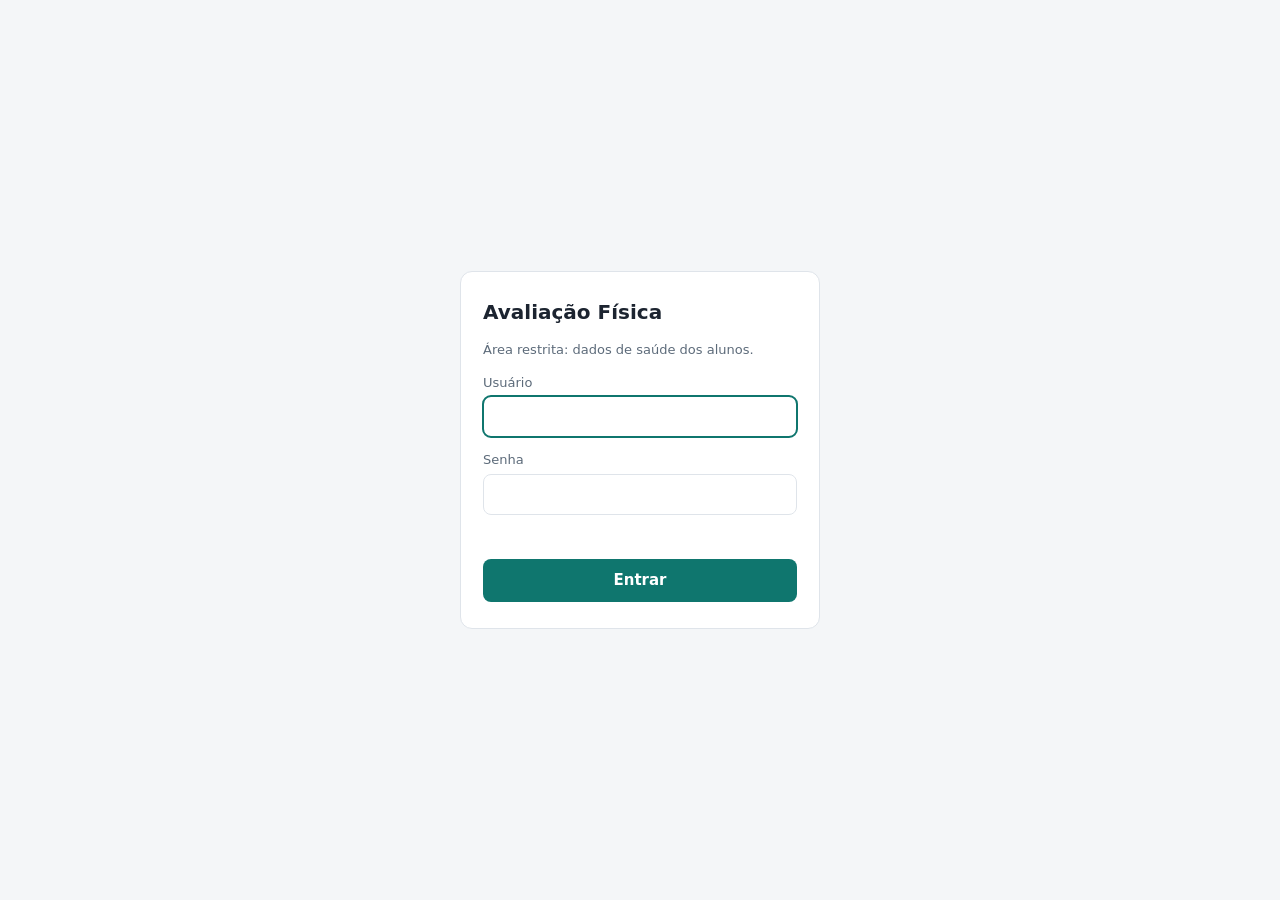
<file: web/login.html>
<!doctype html>
<html lang="pt-BR">
<head>
<meta charset="utf-8">
<meta name="viewport" content="width=device-width, initial-scale=1">
<title>Entrar · Avaliação Física</title>
<style>
  :root { --bg: #f4f6f8; --painel: #fff; --texto: #1c2430; --suave: #5d6b7a; --borda: #dfe4ea; --pri: #0f766e; --perigo: #b91c1c; }
  @media (prefers-color-scheme: dark) { :root { --bg: #0f1419; --painel: #172029; --texto: #e5ebf0; --suave: #93a1b0; --borda: #2a3644; --pri: #2dd4bf; --perigo: #f87171; } }
  * { box-sizing: border-box; }
  body { margin: 0; min-height: 100vh; display: grid; place-items: center; padding: 16px; background: var(--bg); color: var(--texto);
    font: 15px/1.45 system-ui, -apple-system, "Segoe UI", Roboto, sans-serif; }
  form { width: min(360px, 100%); background: var(--painel); border: 1px solid var(--borda); border-radius: 12px; padding: 26px 22px; display: grid; gap: 14px; }
  h1 { margin: 0; font-size: 20px; } p { margin: 0; color: var(--suave); font-size: 13px; }
  label { display: grid; gap: 4px; font-size: 13px; color: var(--suave); }
  input { font: inherit; color: inherit; background: var(--painel); padding: 10px; border: 1px solid var(--borda); border-radius: 8px; }
  input:focus { outline: 2px solid var(--pri); outline-offset: -1px; }
  button { font: inherit; font-weight: 600; padding: 11px; border: 0; border-radius: 8px; background: var(--pri); color: #fff; cursor: pointer; }
  @media (prefers-color-scheme: dark) { button { color: #062420; } }
  button:disabled { opacity: .6; }
  #erro { color: var(--perigo); font-size: 13px; min-height: 1.2em; }
</style>
</head>
<body>
<form id="f">
  <h1>Avaliação Física</h1>
  <p>Área restrita: dados de saúde dos alunos.</p>
  <label>Usuário<input name="usuario" autocomplete="username" required autofocus></label>
  <label>Senha<input name="senha" type="password" autocomplete="current-password" required></label>
  <div id="erro" role="alert"></div>
  <button id="b">Entrar</button>
</form>
<script>
document.getElementById('f').onsubmit = async e => {
  e.preventDefault();
  const b = document.getElementById('b'), erro = document.getElementById('erro');
  b.disabled = true; erro.textContent = '';
  try {
    const r = await fetch('/api/login', { method: 'POST', headers: { 'Content-Type': 'application/json' },
      body: JSON.stringify(Object.fromEntries(new FormData(e.target))) });
    if (r.ok) { location.href = '/'; return; }
    erro.textContent = (await r.json().catch(() => ({}))).erro || 'Não foi possível entrar.';
  } catch { erro.textContent = 'Sem conexão com o servidor.'; }
  b.disabled = false;
};
</script>
</body>
</html>
</file>
